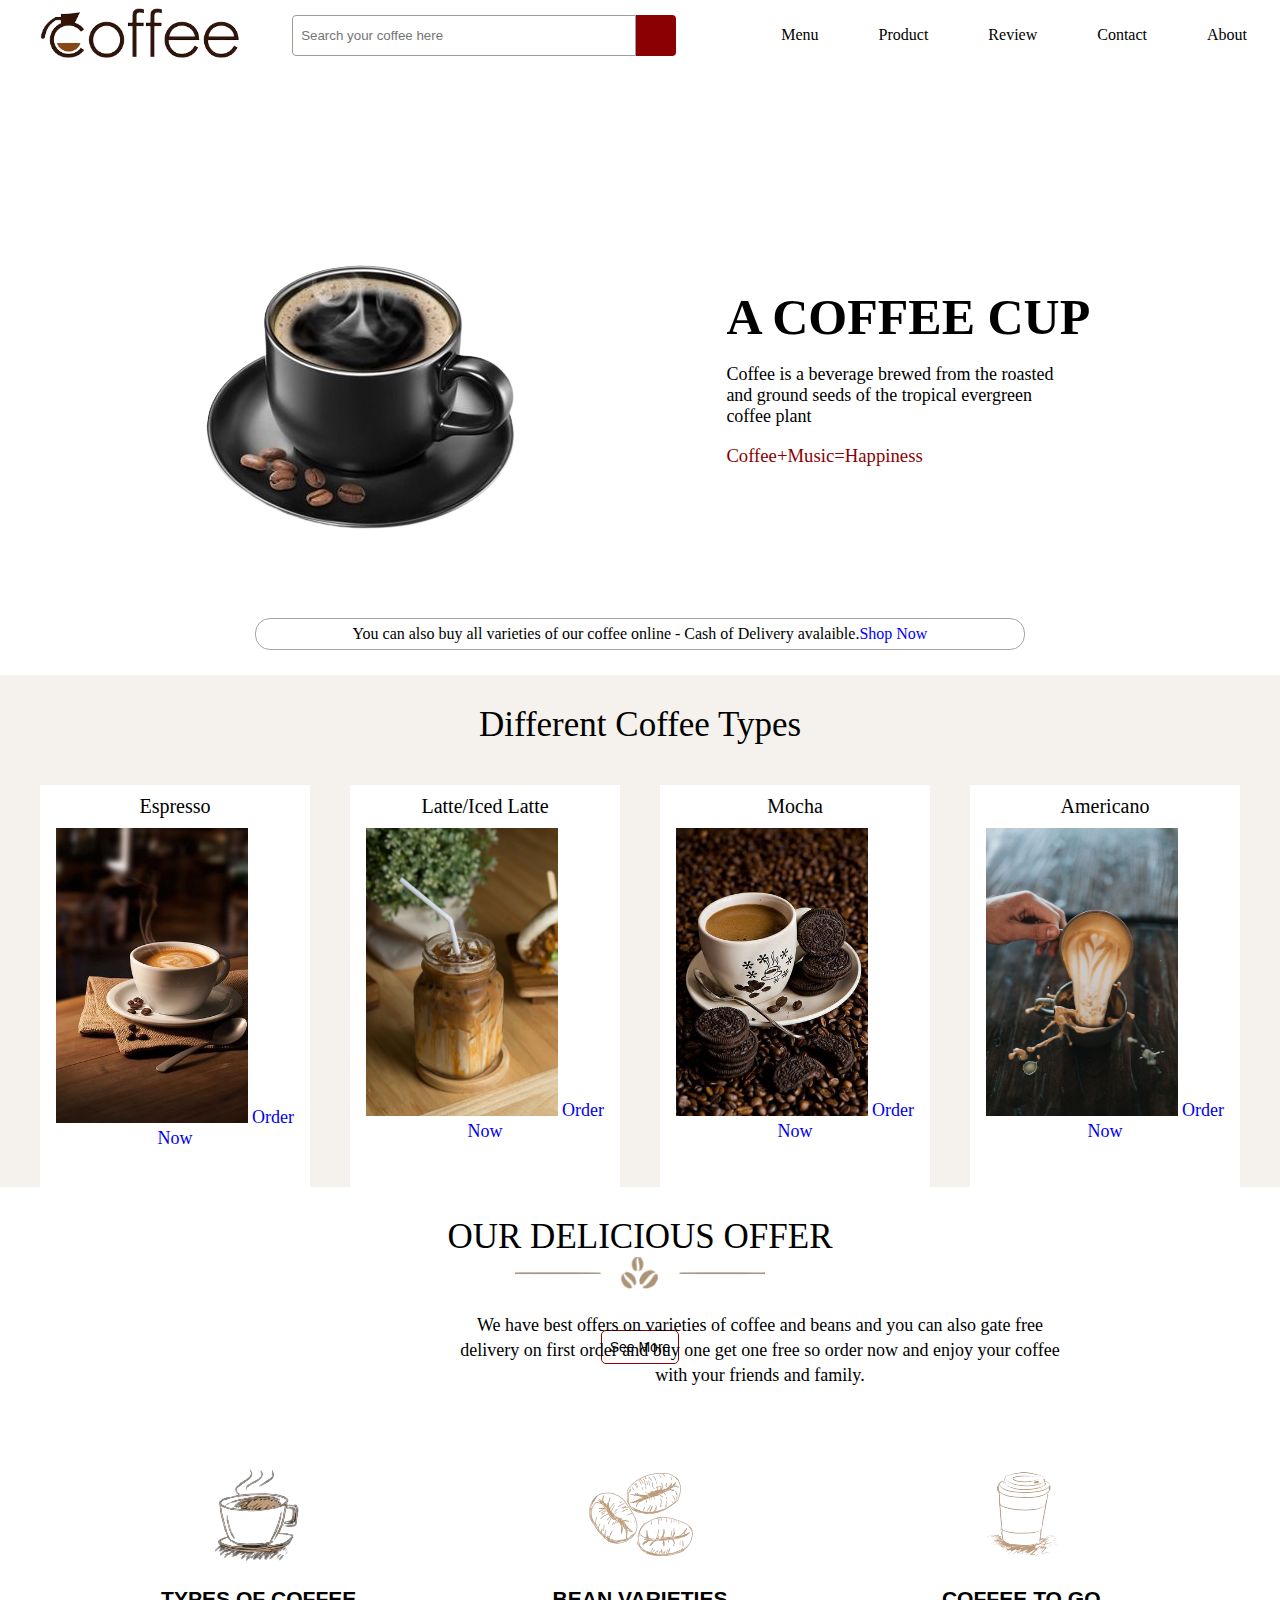
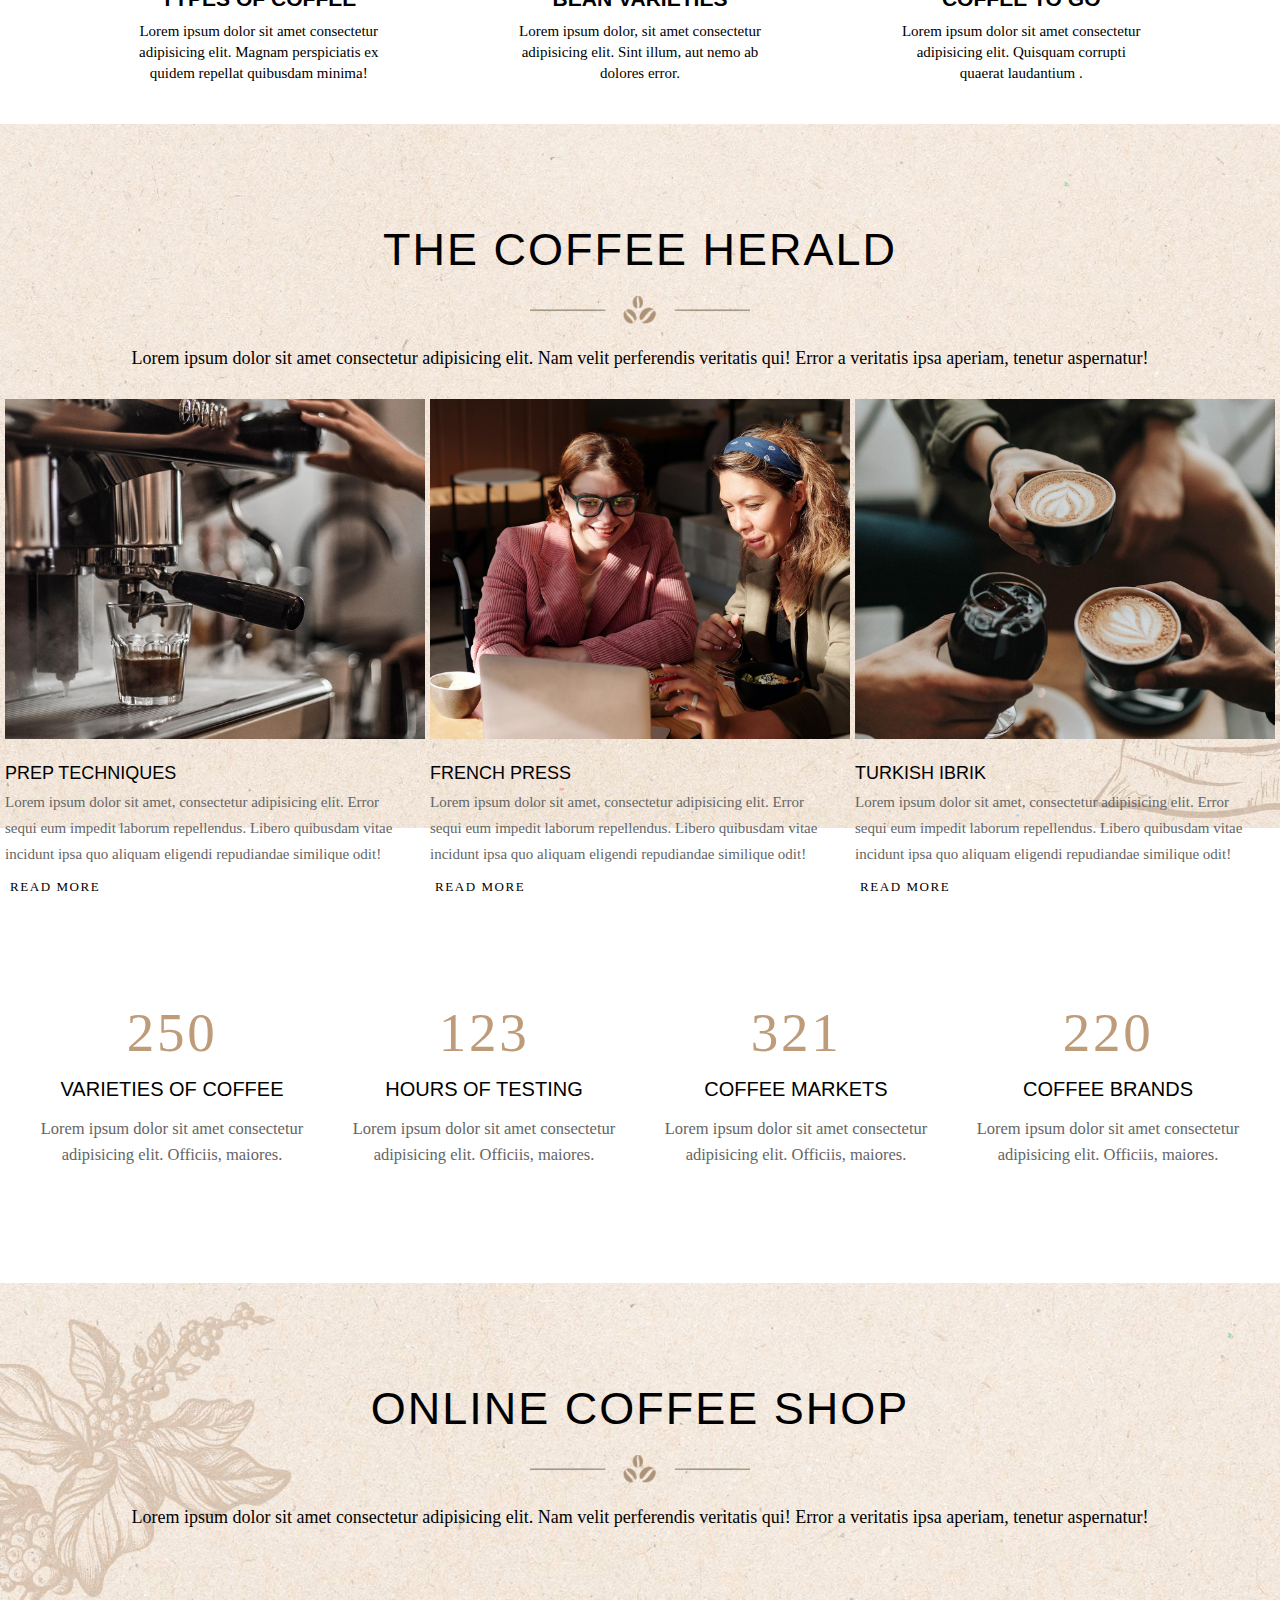
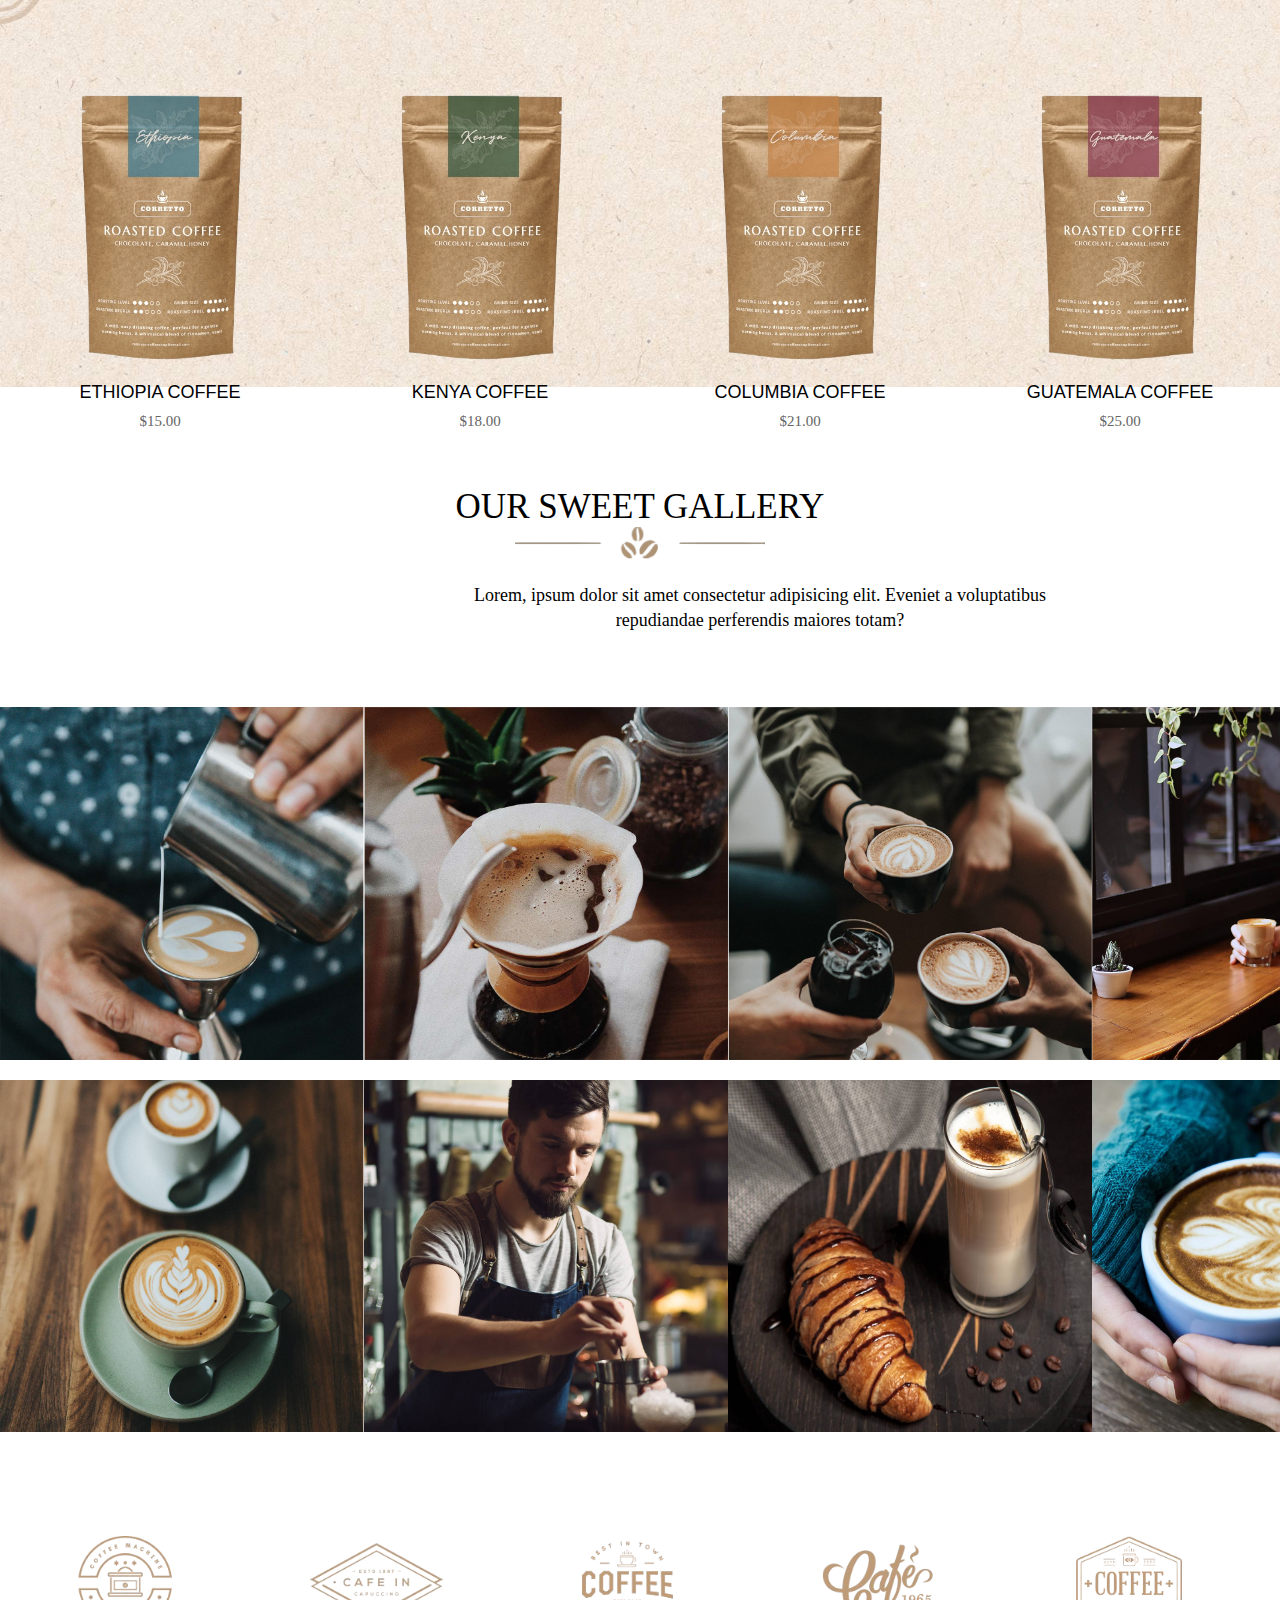
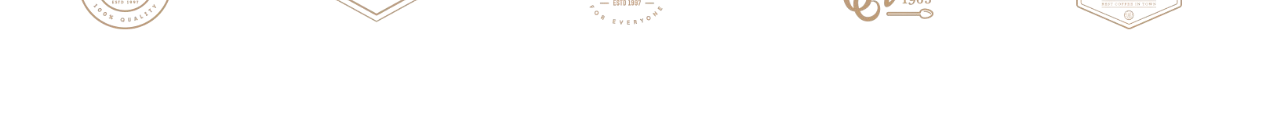
<file: index.html>
<!DOCTYPE html>
<html lang="en">

<head>
    <meta charset="UTF-8">
    <meta http-equiv="X-UA-Compatible" content="IE=edge">
    <meta name="viewport" content="width=device-width, initial-scale=1.0">
    <link rel="stylesheet" href="https://cdnjs.cloudflare.com/ajax/libs/font-awesome/6.6.0/css/all.min.css" integrity="sha512-Kc323vGBEqzTmouAECnVceyQqyqdsSiqLQISBL29aUW4U/M7pSPA/gEUZQqv1cwx4OnYxTxve5UMg5GT6L4JJg==" crossorigin="anonymous" referrerpolicy="no-referrer" />
    <link rel="stylesheet" href="./style.css">
    <title>Coffee Shop</title>
</head>
<body>
    <header>
        <nav>
            <div class="logo"><img src="./coffee-removebg-preview.png" alt=""></div>
            <div class="search">
                <input type="text" placeholder="Search your coffee here" class="search-input">
                <div class="search-icon">
                    <i class="fa-solid fa-magnifying-glass"></i>
                </div>
            </div>
            <div class="menu">
                <a href="#">Menu</a>
                <a href="#">Product</a>
                <a href="#">Review</a>
                <a href="#">Contact</a>
                <a href="about.html">About</a>
            </div>
        </nav>

        <div class="container">
            <div class="left">
                <img src="./black coffee.png" alt="">
            </div>
            <div class="right">
                <h1>A COFFEE CUP</h1><br>
                <h2>Coffee is a beverage brewed from the roasted and ground seeds of the tropical evergreen coffee plant
                </h2> <br>
                <h3>Coffee+Music=Happiness</h3>
            </div>
        </div>
    </header>
    <section class="sec">
        <p>You can also buy all varieties of our coffee online - Cash of Delivery avalaible. <a href="#">Shop Now</a></p>
    </section>

    <section class="sec1">
        <h3>Different Coffee Types</h3>
        <div class="sec1-cards">
            <div class="card1">
               <p>Espresso</p>
               <img src="./Espresso.jpg" alt="">
               <a href="#">Order Now</a> 
            </div>
            <div class="card2">
                <p>Latte/Iced Latte</p>
                <img src="./iced latte.jpg" alt="">
                <a href="#">Order Now</a> 
            </div>
            <div class="card3">
                <p>Mocha</p>
                <img src="./mocha.jpg" alt="">
                <a href="#">Order Now</a> 
            </div>
            <div class="card4">
                <p>Americano</p>
                <img src="./Americano.jpg" alt="">
                <a href="#">Order Now</a> 
            </div>
        </div>
        <div class="card-btn">
            <button>See More</button>
        </div>
    </section>
    <section>
        <div class="sec2">
            <div class="sec2-ofr">
                <h2>OUR DELICIOUS OFFER</h2>
                <img src="./bean-line.png" alt="">
                <p>We have best offers on varieties of coffee and beans and you can also gate free delivery on first order and buy one get one free so order now and enjoy your coffee with your friends and family.</p>
            </div>
            <div class="ofr2">
                <div class="cup">
                    <img src="./cup-bg-removebg-preview.png" alt="">
                    <a href="#">
                        <h3>TYPES OF COFFEE</h3>
                    </a>
                    <p>Lorem ipsum dolor sit amet consectetur adipisicing elit. Magnam perspiciatis ex quidem repellat quibusdam minima!</p>
                </div>
                <div class="bean">
                    <img src="./bean.png" alt="">
                    <a href="#">
                        <h3>BEAN VARIETIES</h3>
                    </a>
                    <p>Lorem ipsum dolor, sit amet consectetur adipisicing elit. Sint illum, aut nemo ab dolores error.</p>
                </div>
                <div class="btl">
                    <img src="./btl.png" alt="">
                    <a href="#">
                        <h3>COFFEE TO GO</h3>
                    </a>
                    <p>Lorem ipsum dolor sit amet consectetur adipisicing elit. Quisquam corrupti quaerat laudantium .</p>
                </div>
            </div>
        </div>
    </section>
    <section class="sec3">
        <div class="sec3-cntc">
            <h2>THE COFFEE HERALD</h2>
            <img src="./bean-line.png" alt="">
            <p>Lorem ipsum dolor sit amet consectetur adipisicing elit. Nam velit perferendis veritatis qui! Error a veritatis ipsa aperiam, tenetur aspernatur!</p>
        </div>
        <div class="more">
            <div class="prep">
                <img src="./prep-tech.jpg" alt="">
                <h5>PREP TECHNIQUES</h5>
                <p>Lorem ipsum dolor sit amet, consectetur adipisicing elit. Error sequi eum impedit laborum repellendus. Libero quibusdam vitae incidunt ipsa quo aliquam eligendi repudiandae similique odit!</p>
                <a href="#">READ MORE</a>
            </div>
            <div class="french">
                <img src="./french-press.jpg" alt="">
                <h5>FRENCH PRESS</h5>
                <p>Lorem ipsum dolor sit amet, consectetur adipisicing elit. Error sequi eum impedit laborum repellendus. Libero quibusdam vitae incidunt ipsa quo aliquam eligendi repudiandae similique odit!</p>
                <a href="#">READ MORE</a>
            </div>
            <div class="turkish">
                <img src="./turkish.jpg" alt="">
                <h5>TURKISH IBRIK</h5>
                <p>Lorem ipsum dolor sit amet, consectetur adipisicing elit. Error sequi eum impedit laborum repellendus. Libero quibusdam vitae incidunt ipsa quo aliquam eligendi repudiandae similique odit!</p>
                <a href="#">READ MORE</a>
            </div>
        </div>
    </section>
    <section class="sec4">
        <div class="count">
            <div class="count1">
                <span>250</span>
                <h5>VARIETIES OF COFFEE</h5>
                <p>Lorem ipsum dolor sit amet consectetur adipisicing elit. Officiis, maiores.</p>
            </div>
            <div class="count2">
                <span>123</span>
                <h5>HOURS OF TESTING</h5>
                <p>Lorem ipsum dolor sit amet consectetur adipisicing elit. Officiis, maiores.</p>
            </div>
            <div class="count3">
                <span>321</span>
                <h5>COFFEE MARKETS</h5>
                <p>Lorem ipsum dolor sit amet consectetur adipisicing elit. Officiis, maiores.</p>
            </div>
            <div class="count4">
                <span>220</span>
                <h5>COFFEE BRANDS</h5>
                <p>Lorem ipsum dolor sit amet consectetur adipisicing elit. Officiis, maiores.</p>
            </div>
        </div>
    </section>
    <section class="sec5">
        <div class="sec5-cntc">
            <h2>ONLINE COFFEE SHOP</h2>
            <img src="./bean-line.png" alt="">
            <p>Lorem ipsum dolor sit amet consectetur adipisicing elit. Nam velit perferendis veritatis qui! Error a veritatis ipsa aperiam, tenetur aspernatur!</p>
        </div>
        <div class="shop">
            <div class="ethiopia">
                <img src="./ethiopia.png" alt="">
                <h5>ETHIOPIA COFFEE</h5>
                <p>$15.00</p>
            </div>
            <div class="kenya">
                <img src="./kenya.png" alt="">
                <h5>KENYA COFFEE</h5>
                <p>$18.00</p>
            </div>
            <div class="columbia">
                <img src="./columbia.png" alt="">
                <h5>COLUMBIA COFFEE</h5>
                <p>$21.00</p>
            </div>
            <div class="guate">
                <img src="./guatemala.png" alt="">
                <h5>GUATEMALA COFFEE</h5>
                <p>$25.00</p>
            </div>
        </div>
    </section>
    <section class="sec6">
            <div class="sec6-gallery">
                <h2>OUR SWEET GALLERY</h2>
                <img src="./bean-line.png" alt="">
                <p>Lorem, ipsum dolor sit amet consectetur adipisicing elit. Eveniet a voluptatibus repudiandae perferendis maiores totam?</p>
            </div>
            <div class="gall-img1">
                <img src="./port-1-img-1.jpg" alt="">
                <img src="./port-1-img-2.jpg" alt="">
                <img src="./port-1-img-3.jpg" alt="">
                <img src="./port-1-img-4.jpg" alt="">
            </div>
            <div class="gall-img2">
                <img src="./port-1-img-5.jpg" alt="">
                <img src="./port-1-img-6.jpg" alt="">
                <img src="./port-1-img-7.jpg" alt="">
                <img src="./port-1-img-8.jpg" alt="">
            </div>
            <div class="brands">
                <img src="./brand1.png" alt="">
                <img src="./brand2.png" alt="">
                <img src="./brand3.png" alt="">
                <img src="./brand4.png" alt="">
                <img src="./brand5.png" alt="">
                <img src="./brand6.png" alt="">
            </div>
    </section>



































































































    <!-- <section id="menu">
        <h1>Different Coffee Types</h1>
        <div class="image7">
            <img src="beans spoon coffee.png" alt="">
        </div>
        <dl>
            <div>
                <dt>1.Espresso</dt>
                <dd>Espresso is made by forcing nearly boiling water through finely-ground coffee beans, which results in a
                    concentrated, syrup-like coffee drink. This is the base for many Italian beverages in coffee shops. When
                    compared to regular brewed coffee, espresso is much stronger than the other types of coffee drinks.
                    Espressos are enjoyed in shots where a single shot is one ounce and a long (single and double) shot is
                    two
                    ounces in amount, respectively.</dd><br>

            </div>
            <dt>2.Latte/Iced Latte</dt>
            <dd>A latte is an espresso with steamed milk and a dollop of milk foam on top. This beverage is more
                prevalent in America than other coffee drinks like cappuccinos because it contains less foam, making it
                smoother and gentler for those with sensitive palettes. And if you want to spice up your latte, add some
                flavouring syrup. To make an iced version of this drink, simply pour espresso and steamed milk over ice
                cubes.</dd><br>
            <dt>3.Black Coffee</dt>
            <dd>Black coffee is arguably the most common type of coffee drink out there. Its popularity can be mainly
                attributed to how easy it is to make this beverage, be it drip, pour-over, French press, or anything
                else. Black coffee is usually served with no add-ins.</dd><br>
            <dt>4.Mocha</dt>
            <dd>Coffee and chocolate are two of the best things in the world. Mochas are espresso-based drinks made with
                chocolate and whipped cream instead of foam, so you get the best of both worlds in every sip. Their
                ratio depends on what you prefer; whether you want more coffee or chocolate, your mocha will shine in
                any coffee shop.</dd><br>
            <dt>5.Americano</dt>
            <dd>The Americano is another popular type of coffee drink, and it's very easy to make! It's just espresso
                with hot water dripping over it. The name came about during World War II when European baristas added
                water to their espresso drinks for the American soldiers stationed there. The resulting drink had a
                smoother, less concentrated flavour than espresso and thus the Americano was born.</dd>
        </dl>

    </section>
    <section class="sec2">
        <h1>How To Make a Delicious Coffee</h1>
        <h2>Step By Step</h2>
      <div class="image1"> 
        <img src="french press coffee1.jpeg" alt=""></div>
        <div>
            <h3>1. Fill the French press with medium-ground coffee. Remove the lid and plunger first, then add the coffee. You will need 2 tablespoons (14 g) of ground coffee for each serving.[1]
                Don't use coarsely-ground coffee, or it will clog the mesh and make it difficult to clean.
                Don't use finely-ground coffee, or it will go through the mesh and into the brewed coffee.
                </h3>
        </div>
        <div class="image2">
            <img src="./iced coffee2.jpeg" alt=""></div>
            <div>
                <h4>
                   2. Pour boiled water into the French press. Bring some water to a complete boil, then let it sit off-heat for about 10 seconds. Measure out 8 ounces (240 mL) for each serving of coffee, and pour it into the canister.</h4>
            </div>
            <div class="image3">
                <img src="./coffee jug.jpeg" alt="">
            </div>
            <div>
                <h5>3. Insert the plunger and press down on it partway. Press the plunger jut enough so that the mesh filter is just above the water level. Don't press down on it all the way yet.</h5>
            </div>
            <div class="image4">
                <img src="./closed jug coffee.jpeg" alt="">
            </div>
            <div>
                <h6>4. Wait 3 to 4 minutes before pressing the plunger down the rest of the way. Hold the French press steady with one hand while you press down on the plunger with the other. Push down on the pump slowly until you reach the bottom of the French press.</h6>
            </div>
            <div class="image5">
                <img src="./cup jug coffee.jpeg" alt="">
            </div>
            <div>
                <h5>5. Pour the coffee into a mug and serve it. If you'd like to, you can flavor the coffee with some milk and sugar. Be sure to clean the French press afterwards with water and a mild detergent.
                    Let the plunger and canister dry separately. Don't reassemble them until everything is completely dry.</h5>
            </div>
    </section>
    <section class="sec3">
        <h2>SHOP <br>INTERIOR</h2>
        <div class="image6">
            <img src="coffee shop1.jpg" alt="">
            <img src="coffee shop2.jpg" alt="">
            <img src="coffee shop3.jpg" alt="">

        </div>

    </section>
    <section class="sec4">
        <footer>
            <h1>Coffee</h1>
        </footer>
    </section> -->

</body>

</html>
</file>
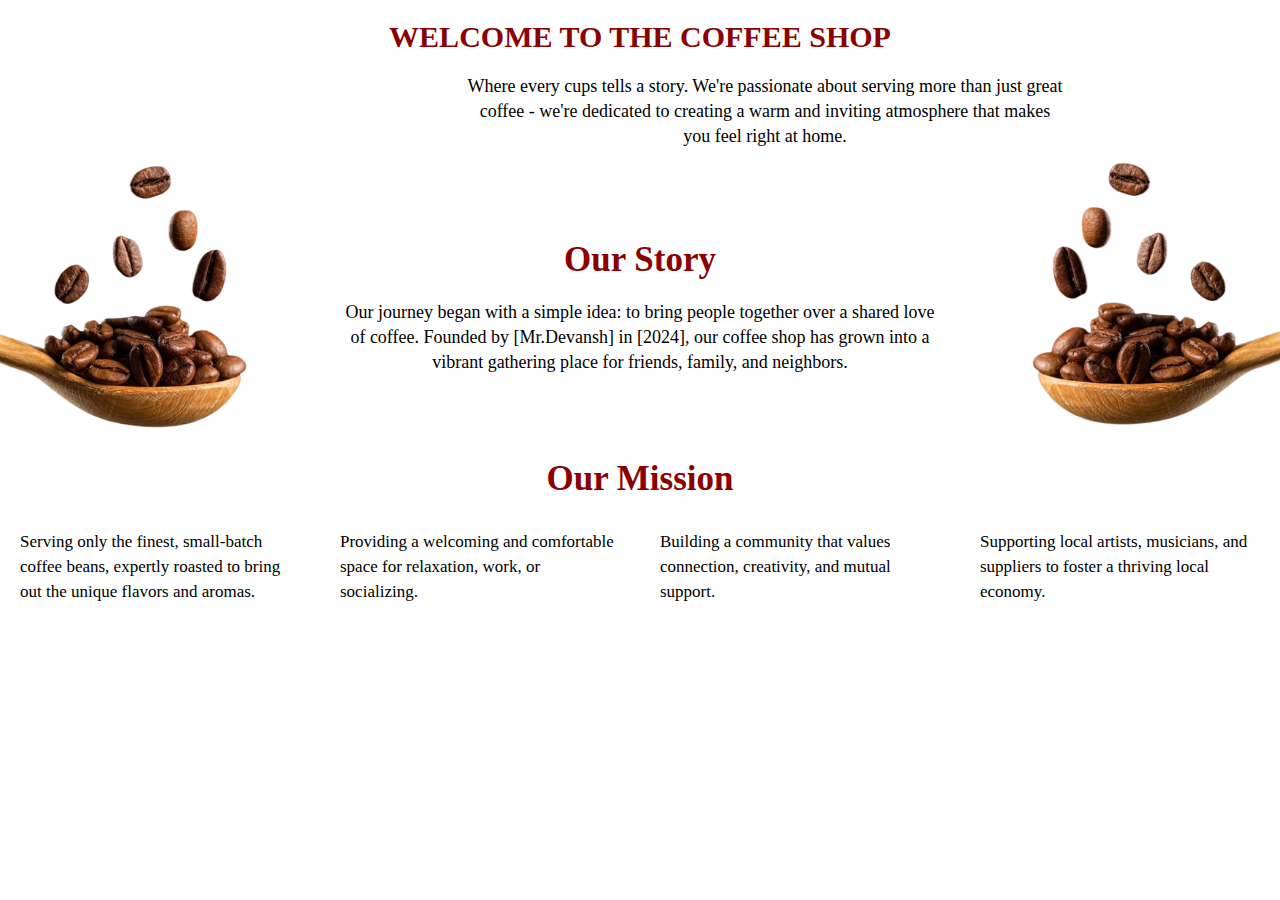
<file: about.html>
<!DOCTYPE html>
<html lang="en">
<head>
    <meta charset="UTF-8">
    <meta name="viewport" content="width=device-width, initial-scale=1.0">
    <title>About Us</title>
    <link rel="stylesheet" href="./style.css">
</head>
<body>
    <div class="about">
        <div class="about-card1">
            <h2>WELCOME TO THE COFFEE SHOP</h2>
            <P>Where every cups tells a story. We're passionate about serving more than just great coffee - we're dedicated to creating a warm and inviting atmosphere that makes you feel right at home.</P>
        </div>
    </div>
    <div class="story">
        <div class="story1">
            <img src="./beans spoon coffee2.png" alt="">
            <div class="st-head">
                <h2>Our Story</h2>
                <p>Our journey began with a simple idea: to bring people together over a shared love of coffee. Founded by [Mr.Devansh] in [2024], our coffee shop has grown into a vibrant gathering place for friends, family, and neighbors.</p>
            </div>
            <img src="./beans spoon coffee.png" alt="">
        </div>
    </div>
    <div class="mission">
            <h2>Our Mission</h2>
        <div class="all-missions">
            <div class="mission1">
                <p>Serving only the finest, small-batch coffee beans, expertly roasted to bring out the unique flavors and aromas.</p>
            </div>
            <div class="mission2">
                <p>Providing a welcoming and comfortable space for relaxation, work, or socializing.</p>
            </div>
            <div class="mission3">
                <p>Building a community that values connection, creativity, and mutual support.</p>
            </div>
            <div class="mission4">
                <p>Supporting local artists, musicians, and suppliers to foster a thriving local economy.</p>
            </div>
        </div>
    </div>
</body>
</html>
</file>
<file: style.css>
*{
    margin: 0;
    padding: 0;
}
nav{
    height: 70px;
    /* border-bottom: 3px solid gray;  */
    display:flex;
    justify-content: space-between;
    align-items: center;
}
.logo img{
    margin-left:40px;  
    width: 200px;   
  }
  .search {
      width: 30%;
      display: flex;
    }
    .search-icon i{
      font-size: 25px;
      width: 60px;
      border-radius: 10px;
      border-color:black;
    }
    .search-input{
      width: 100%;
      border-radius: 15px;
      border: 1px solid rgb(158, 155, 155);
      padding: 8px;
      height: 23px;
      border-radius: 5px 0 0 5px;
      outline: none;
      color:black;
      border-top-left-radius: 4px;
      border-bottom-left-radius: 4px;
      /* border: none; */
    }
    .search-icon{
      width: 40px;
      display: flex;
      align-items: center;
      justify-content: center;
      background-color:darkred;
      border-top-right-radius: 4px;
      border-bottom-right-radius: 4px;
      color:white;
    }
    .search-icon i{
      font-size: 1.3rem;
      margin-left: 8px;
  
    }
  .menu{
  margin-right:30px;
}
.menu a {
    text-decoration:none;
    font-size: 16px;
    color: black;
    font-family:"Playwrite GB S", cursive;
    margin-left: 50px;
    padding: 3px;
}
.menu a:hover{
  border: 1px solid darkred;
  color: darkred;
}
.container{
  display: flex;
  justify-content: space-evenly;
}
.left{
    margin-top: 10%;
    animation: zoom-in 2s forwards;
}
.right{
  margin-top:17%;
  animation: zoom-in 2s forwards;
}
@keyframes zoom-in{
  0%{
    /* transform: translateY(0); */
    transform: scale(0.3);
    opacity: 0;
  }
  100%{
    /* transform: translateY(0); */
    transform: scale(1);
    opacity: 1;
  }
}
.right h2{
  width: 350px;
  font-size: 18px;
  font-weight: 100;
}
.right h3{
  font-weight: 100;
  color: darkred;

}
.right h1{
    font-size: 50px;
}
.sec{
  display: flex;
  justify-content: center;
}
.sec p{
  height: 30px;
  display: flex;
  justify-content: center;
  align-items: center;
  width: 60%;
  font-size: 1rem;
  margin-bottom: 25px;
  border: 1px solid rgb(167, 165, 165);
  border-radius:15px;
}
.sec a{
  text-decoration: none;
  color: blue;
}
.sec a:hover{
  color: darkred;
}
.sec1{
  /* margin-top: 27px; */
  height:40vw;
  background-color: rgb(245, 241, 236);
  /* background-color: rgb(253, 236, 236); */
}
.sec1 h3{
  text-align: center;
  font-size: 35px;
  font-weight: 500;
  padding-top: 30px;
}
.sec1-cards{
  display: flex;
  justify-content: space-evenly;
  text-align: center;
  margin-top: 40px;
}
.card1{
  height: 55vh;
  width: 250px;
  background-color: white;
  padding: 10px;
}
.card1 p{
  font-size: 20px;
}
.card1 img{
  padding-top: 10px;
  width: 15vw;
}
.card1 img:hover{
  transform: scale(0.9);
  transition: 1s ease;
}
.card1 a{
  font-size: 18px;
  text-decoration: none;
}
.card1 a:hover{
  color: brown;

}
.card2{
  height: 55vh;
  width: 250px;
  background-color: white;
  padding: 10px;
}
.card2 p{
  font-size: 20px;
}
.card2 img{
  padding-top: 10px;
  width: 15vw;
}
.card2 img:hover{
  transform: scale(0.9);
  transition: 1s ease;
}
.card2 a{
  font-size: 18px;
  text-decoration: none;
}
.card2 a:hover{
  color: brown;

}
.card3{
  height: 55vh;
  width: 250px;
  background-color: white;
  padding: 10px;
}
.card3 p{
  font-size: 20px;
}
.card3 img{
  padding-top: 10px;
  width: 15vw;
}
.card3 img:hover{
  transform: scale(0.9);
  transition: 1s ease;
}
.card3 a{
  font-size: 18px;
  text-decoration: none;
}
.card3 a:hover{
  color: brown;

}
.card4{
  height: 55vh;
  width: 250px;
  background-color: white;
  padding: 10px;
}
.card4 p{
  font-size: 20px;
}
.card4 img{
  padding-top: 10px;
  width: 15vw;
}
.card4 img:hover{
  transform: scale(0.9);
  transition: 1s ease;
}
.card4 a{
  font-size: 18px;
  text-decoration: none;
}
.card4 a:hover{
  color: brown;
}
.card-btn{
  margin-top: 30px;
  text-align: center;
}
.card-btn button{
  padding: 8px;
  font-size: 14px;
  border-radius: 5px;
  border: 1px solid darkred;
  background-color: transparent;
}
.card-btn button:hover{
  background-color: darkred;
  color: white;
}
.about-card1{
  height: 160px;
}
.about-card1 h2{
  text-align: center;
  color: darkred;
  font-size: 30px;
  padding-top: 20px;
}
.about-card1 p{
  font-size: 18px;
  width: 600px;
  text-align: center;
  padding: 20px 80px 0 465px;
  line-height: 25px;

}
.story1{
  display: flex;
  justify-content: space-between;
  align-items: center;

}
.st-head{
  padding-top: 25px;
}
.st-head h2{
  text-align: center;
  color: darkred;
  font-size: 35px;
}
.st-head p{
  font-size: 18px;
  width: 600px;
  text-align: center;
  padding-top: 20px;
  line-height: 25px;
}
.story1 img{
  width: 250px;
  /* animation: scroll 10s linear infinite; */
}
/* @keyframes scroll{
  0%{
    transform: translateY(0);
  }
  100%{
    transform: translateY(100%);
  }
} */
 .mission{
  height: 250px;
  margin-top: 30px;
}
.all-missions{
  display: flex;
  justify-content: space-around;
  margin-top: 30px;
}
.all-missions p{
  width: 280px;
  font-size: 17px;
  line-height: 25px;
}
.mission h2{
  color: darkred;
  text-align: center;
  font-size: 35px;
}
.sec2{
  margin-top: 30px;
}
.sec2-ofr{
  text-align: center;
}
.sec2-ofr h2{
  font-weight: 100;
  font-size: 35px;
}
.sec2-ofr img{
  width: 250px;
  
}
.sec2-ofr p{
  font-size: 18px;
  width: 600px;
  margin-left: 460px;
  padding-top: 20px;
  line-height: 25px;
}
.ofr2{
  display: flex;
  justify-content: space-evenly;
  margin-top: 80px;
}
.cup img{
  margin-left: 70px;
  padding-bottom: 20px;
}
.cup a{
  text-decoration: none;
  text-align: center;
  color: black;
  font-size: 18px;
  font-weight: 100;
  font-family: 'Lucida Sans', 'Lucida Sans Regular', 'Lucida Grande', 'Lucida Sans Unicode', Geneva, Verdana, sans-serif;
}
.cup a:hover{
  color: darkred;
}
.cup p{
  font-size: 15px;
  padding-top: 10px;
  width: 245px;
  line-height: 21px;
  text-align: center;
}
.bean img{
  margin-left: 70px;
  padding-bottom: 20px;
}
.bean a{
  text-decoration: none;
  text-align: center;
  color: black;
  font-size: 18px;
  font-weight: 100;
  font-family: 'Lucida Sans', 'Lucida Sans Regular', 'Lucida Grande', 'Lucida Sans Unicode', Geneva, Verdana, sans-serif;
}
.bean a:hover{
  color: darkred;
}
.bean p{
  font-size: 15px;
  padding-top: 10px;
  width: 245px;
  line-height: 21px;
  text-align: center;
}
.btl img{
  margin-left: 70px;
  padding-bottom: 20px;
}
.btl a{
  text-decoration: none;
  text-align: center;
  color: black;
  font-size: 18px;
  font-weight: 100;
  font-family: 'Lucida Sans', 'Lucida Sans Regular', 'Lucida Grande', 'Lucida Sans Unicode', Geneva, Verdana, sans-serif;
}
.btl a:hover{
  color: darkred;
}
.btl p{
  font-size: 15px;
  padding-top: 10px;
  width: 245px;
  line-height: 21px;
  text-align: center;
}
.sec3{
  height:55vw;
  margin-top: 40px;
  background-image: url(./new-bg.jpg);
  background-size: cover;
  background-repeat: no-repeat;
}
.sec3-cntc{
  text-align: center;
  padding-top: 100px;
}
.sec3-cntc h2{
  font-family:'Lucida Sans', 'Lucida Sans Regular', 'Lucida Grande', 'Lucida Sans Unicode', Geneva, Verdana, sans-serif;
  font-weight: 100;
  font-size: 45px;
  letter-spacing: 2px;

}
.sec3-cntc img{
  width: 220px;
  padding-top: 20px;
  padding-bottom: 20px;
}
.sec3-cntc p{
 font-size: 18px;
}
.more{
  padding-top: 30px;
  display: flex;
  justify-content: space-evenly;
}
.prep img{
  width: 420px;
  height: 340px;
  padding-bottom: 20px;
}
.prep h5{
  color: black;
  font-family: 'Lucida Sans', 'Lucida Sans Regular', 'Lucida Grande', 'Lucida Sans Unicode', Geneva, Verdana, sans-serif;
  font-size: 18px;
  font-weight: 100;
  padding-bottom: 5px;
}
.prep p{
  width: 400px;
  font-size: 15px;
  line-height: 26px;
  font-weight: 300;
  color: #656565;
  padding-bottom: 10px;
}
.prep a{
  text-decoration: none;
  color: black;
  font-size: 13px;
  letter-spacing: .12em;
  font-weight: 100;
  text-transform: uppercase;
  cursor: pointer;
  padding: 5px;
}
.prep a:hover{
  color: darkred;
  border: 1px solid black;
}
.french img{
  width: 420px;
  height: 340px;
  padding-bottom: 20px;
}
.french h5{
  color: black;
  font-family: 'Lucida Sans', 'Lucida Sans Regular', 'Lucida Grande', 'Lucida Sans Unicode', Geneva, Verdana, sans-serif;
  font-size: 18px;
  font-weight: 100;
  padding-bottom: 5px;
}
.french p{
  width: 400px;
  font-size: 15px;
  line-height: 26px;
  font-weight: 300;
  color: #656565;
  padding-bottom: 10px;
}
.french a{
  text-decoration: none;
  color: black;
  font-size: 13px;
  letter-spacing: .12em;
  font-weight: 100;
  text-transform: uppercase;
  cursor: pointer;
  padding: 5px;
}
.french a:hover{
  color: darkred;
  border: 1px solid black;
}
.turkish img{
  width: 420px;
  height: 340px;
  padding-bottom: 20px;
}
.turkish h5{
  color: black;
  font-family: 'Lucida Sans', 'Lucida Sans Regular', 'Lucida Grande', 'Lucida Sans Unicode', Geneva, Verdana, sans-serif;
  font-size: 18px;
  font-weight: 100;
  padding-bottom: 5px;
}
.turkish p{
  width: 400px;
  font-size: 15px;
  line-height: 26px;
  font-weight: 300;
  color: #656565;
  padding-bottom: 10px;
}
.turkish a{
  text-decoration: none;
  color: black;
  font-size: 13px;
  letter-spacing: .12em;
  font-weight: 100;
  text-transform: uppercase;
  cursor: pointer;
  padding: 5px;
}
.turkish a:hover{
  color: darkred;
  border: 1px solid black;
}
.sec4{
  height: 415px;
}
.count{
  display: flex;
  justify-content: space-evenly;
  align-items: center;
  padding-top: 180px;
  text-align: center;
}
.count span{
  font-size: 55px;
  color: #be9c79;
  letter-spacing: .05em;
  line-height: .9em;
}
.count h5{
  font-size: 20px;
  color: black;
  font-family: 'Lucida Sans', 'Lucida Sans Regular', 'Lucida Grande', 'Lucida Sans Unicode', Geneva, Verdana, sans-serif;
  font-weight: 100;
  padding-top: 20px;
}
.count p{
  font-size: 16.5px;
  line-height: 26px;
  font-weight: 300;
  color: #656565;
  width: 280px;
  padding-top: 15px;
}
.sec5{
  height:55vw;
  margin-top: 40px;
  background-image: url(./new-bg2.jpg);
  background-size: cover;
  background-repeat: no-repeat;
}
.sec5-cntc{
  text-align: center;
  padding-top: 100px;
}
.sec5-cntc h2{
  font-family:'Lucida Sans', 'Lucida Sans Regular', 'Lucida Grande', 'Lucida Sans Unicode', Geneva, Verdana, sans-serif;
  font-weight: 100;
  font-size: 45px;
  letter-spacing: 2px;
}
.sec5-cntc img{
  width: 220px;
  padding-top: 20px;
  padding-bottom: 20px;
}
.sec5-cntc p{
 font-size: 18px;
}
.shop{
  display: flex;
  justify-content: center;
  align-items: center;
  text-align: center;
  padding-top: 150px;
}
.ethiopia{
  width: 337px;
}
.ethiopia img{
  width: 300px;
}
.ethiopia h5{
  color: black;
  font-family: 'Lucida Sans', 'Lucida Sans Regular', 'Lucida Grande', 'Lucida Sans Unicode', Geneva, Verdana, sans-serif;
  font-size: 18px;
  font-weight: 100;
  padding-bottom: 5px;
}
.ethiopia p{
  font-size: 15px;
  line-height: 26px;
  font-weight: 300;
  color: #656565;
  padding-bottom: 10px;
}
.kenya{
  width: 337px;
}
.kenya img{
  width: 300px;
}
.kenya h5{
  color: black;
  font-family: 'Lucida Sans', 'Lucida Sans Regular', 'Lucida Grande', 'Lucida Sans Unicode', Geneva, Verdana, sans-serif;
  font-size: 18px;
  font-weight: 100;
  padding-bottom: 5px;
}
.kenya p{
  font-size: 15px;
  line-height: 26px;
  font-weight: 300;
  color: #656565;
  padding-bottom: 10px;
}
.columbia{
  width: 337px;
}
.columbia img{
  width: 300px;
}
.columbia h5{
  color: black;
  font-family: 'Lucida Sans', 'Lucida Sans Regular', 'Lucida Grande', 'Lucida Sans Unicode', Geneva, Verdana, sans-serif;
  font-size: 18px;
  font-weight: 100;
  padding-bottom: 5px;
}
.columbia p{
  font-size: 15px;
  line-height: 26px;
  font-weight: 300;
  color: #656565;
  padding-bottom: 10px;
}
.guate{
  width: 337px;
}
.guate img{
  width: 300px;
}
.guate h5{
  color: black;
  font-family: 'Lucida Sans', 'Lucida Sans Regular', 'Lucida Grande', 'Lucida Sans Unicode', Geneva, Verdana, sans-serif;
  font-size: 18px;
  font-weight: 100;
  padding-bottom: 5px;
}
.guate p{
  font-size: 15px;
  line-height: 26px;
  font-weight: 300;
  color: #656565;
  padding-bottom: 10px;
}
.sec6-gallery{
  height: 220px;
  text-align: center;
  margin-top: 100px;
}
.sec6-gallery h2{
  font-weight: 100;
  font-size: 35px;
}
.sec6-gallery img{
  width: 250px;
  
}
.sec6-gallery p{
  font-size: 18px;
  width: 600px;
  margin-left: 460px;
  padding-top: 20px;
  line-height: 25px;
}
.gall-img1{
  display: flex;
  justify-content: space-evenly;
}
.gall-img1 img{
  width: 364px;
  height: 353;
}
.gall-img2{
  display: flex;
  justify-content: space-evenly;
  margin-top: 20px;
}
.gall-img2 img{
  width: 364px;
  height: 353;
}
.brands{
  display: flex;
  justify-content: space-evenly;
  margin-top: 100px;
  margin-bottom: 100px;
}
.brands img{
  width: 253px;
  height: 102px;
}
.brands img:hover{
  border: 1px solid black;
}




















































































/* #menu h1{
    padding: 25px;
    text-align: center;
    font-size: 40px;
    background-color: rgb(50, 181, 144);
}
#menu dt{
        font-size:23px;
        color:brown;
        font-family: 'Lucida Sans', 'Lucida Sans Regular', 'Lucida Grande', 'Lucida Sans Unicode', Geneva, Verdana, sans-serif;
        
}
#menu dl{
margin-top: -750px;
}
#menu dd{
    font-size: 19px;
    margin: 20px;
    padding: 10px;
    width: 50%;
    font-family: 'Gill Sans', 'Gill Sans MT', Calibri, 'Trebuchet MS', sans-serif;
}
  .wrap{
    width: 30%;
    position: absolute;
    top: 50%;
    left: 50%;
    transform: translate(-50%, -50%);
  }
  .sec2 h1{
    text-align: center;
    font-size: 40px;
    background-color: rgb(174, 54, 150);
    padding: 15px;
  }
  .sec2 h2{
    text-align: center;
    font-size: 30px;
    background-color: rgb(243, 227, 53);
    padding: 5px;
  }
  .sec2 h3{
    margin-left: 50%;
    height: 20%;
    margin-top: -230px;
    font-size: 20px;
    
  }
  .image1{
    margin-top:100px;
  }
  .image2{
    margin-top: 210px;
    margin-left: 50%;
  }
  h4{
    height: 20%;
    width: 600px;
    margin-left: 40px;
    margin-top: -250px;
    font-size: 20px;
  }
  .image3{
    margin-top: 250px;
  }
  h5{
    margin-left: 50%;
    margin-top:-80px;
    font-size: 20px;
    width: 650px;
    text-align: justify;
  }
  .image4{
    margin-top: 250px;
    margin-left: 50%;
  }
  h6{
    margin-top: -250px;
    font-size: 20px;
    width: 500px;
    margin-left: 40px;
  }
 
  .image5{
    margin-top: 230px;
  }
  .sec2{
    background: radial-gradient(rgba(248, 136, 51, 0.6),rgba(248, 113, 113, 0.6));
  }
  .image6{
    size: 5px;
    display: flex;
    margin-top: 20px;
  }
  .sec3 h2{
    background-color:rgba(0, 170, 249, 0.441);
    text-align: center;
    font-size: 50px;
    padding: 15px;
    
  }
  .image7{
    margin-left: 1100px;
    margin-top: 180px;
  } */
</file>
